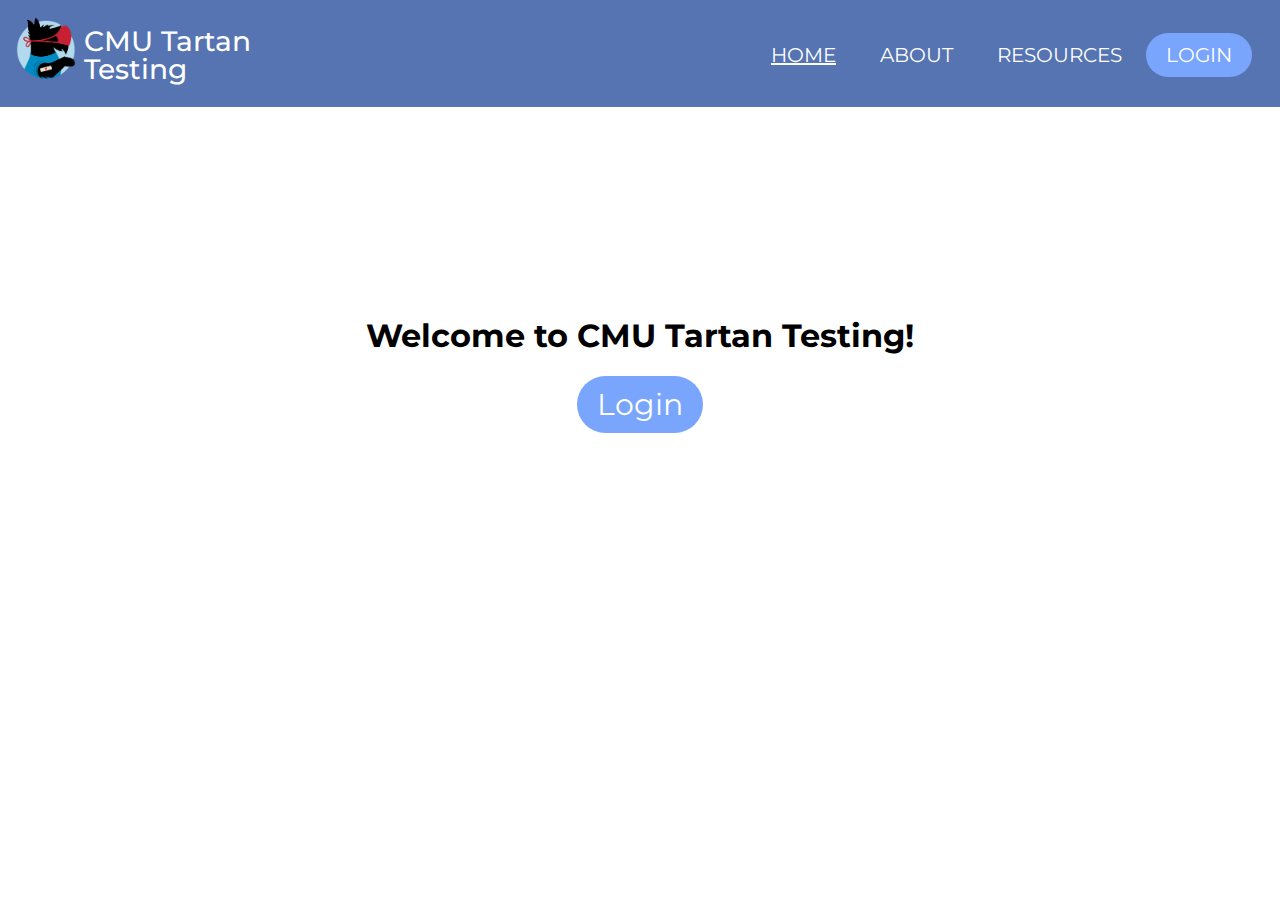
<file: index.html>
<!DOCTYPE html>
<html lang="en">
<head>
    <meta charset="utf-8" />
    <meta name="author" content="Carnegie Mellon University Tartan Testing">
    
    <title>CMU Tartan Testing</title>

    <!-- CSS Files -->
    <link rel="stylesheet" media="all" type="text/css" href="css/styles.css" />
    <link rel="stylesheet" media="all" type="text/css" href="css/buttons.css" />

    <!-- Favicon -->
    <link rel="shortcut icon" type="image/x-icon" href="images/scottyvaccinated.png" />

    <!-- Google Font -->
    <link rel="preconnect" href="https://fonts.googleapis.com">
    <link rel="preconnect" href="https://fonts.gstatic.com" crossorigin>
    <link href="https://fonts.googleapis.com/css2?family=Montserrat&display=swap" rel="stylesheet">
</head>

<body>
    <div id="top_row">
        <header>
            <a href="loggedin-home.html"><img src="images/scottyvaccinated.png" class="logo" alt="CMU mascot Scotty wearing a mask"></a>
            <h1>CMU Tartan Testing</h1>
        </header>

        <!-- Nav bar -->
        <nav>
            <a href="index.html" class="selected button">HOME</a>
            <a href="about.html" class="button">ABOUT</a>
            <a href="resources.html" class="button">RESOURCES</a>
            <a href="login.html" class="button login-button">LOGIN</a>
        </nav>

        <!-- Main content of page -->
        <div id="centered-page">
            <h1>Welcome to CMU Tartan Testing!</h1><br>
            <a href="login.html" class="button login-button medium-button">Login</a>
        </div>
    </div>
</body>
</html>
</file>
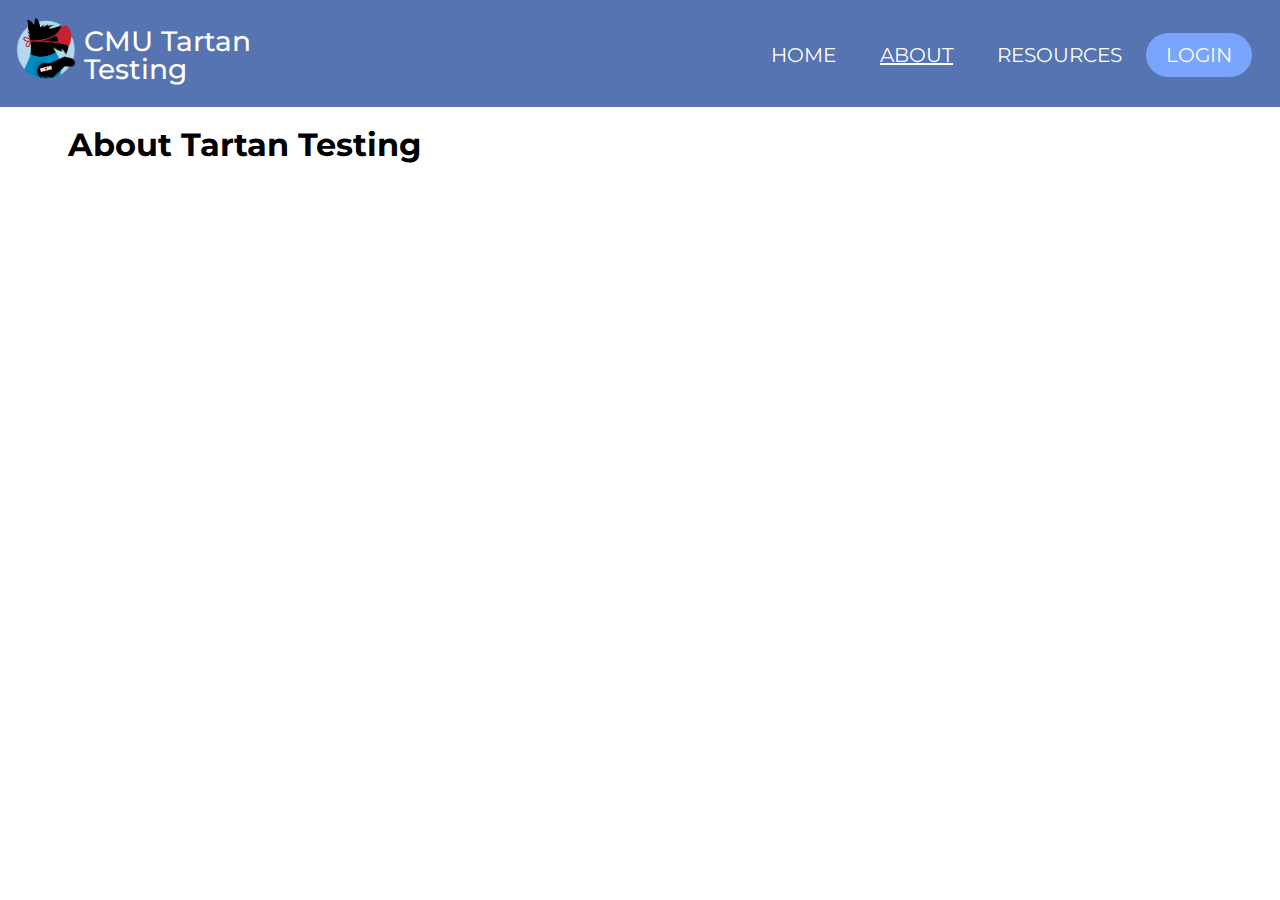
<file: about.html>
<!DOCTYPE html>
<html lang="en">
<head>
    <meta charset="utf-8" />
    <meta name="author" content="Carnegie Mellon University Tartan Testing">
    
    <title>CMU Tartan Testing</title>

    <!-- CSS Files -->
    <link rel="stylesheet" media="all" type="text/css" href="css/styles.css" />
    <link rel="stylesheet" media="all" type="text/css" href="css/buttons.css" />

    <!-- Favicon -->
    <link rel="shortcut icon" type="image/x-icon" href="images/scottyvaccinated.png" />

    <!-- Google Font -->
    <link rel="preconnect" href="https://fonts.googleapis.com">
    <link rel="preconnect" href="https://fonts.gstatic.com" crossorigin>
    <link href="https://fonts.googleapis.com/css2?family=Montserrat&display=swap" rel="stylesheet">
</head>

<body>
    <div id="top_row">
        <header>
            <a href="loggedin-home.html"><img src="images/scottyvaccinated.png" class="logo" alt="CMU mascot Scotty wearing a mask"></a>
            <h1>CMU Tartan Testing</h1>
        </header>

        <!-- Nav bar -->
        <nav>
            <a href="index.html" class="button">HOME</a>
            <a href="about.html" class="button selected">ABOUT</a>
            <a href="resources.html" class="button">RESOURCES</a>
            <a href="login.html" class="button login-button">LOGIN</a>
        </nav>

        <div id="content">
            <h2>About Tartan Testing</h2>
        </div>
    </div>
</body>
</html>
</file>
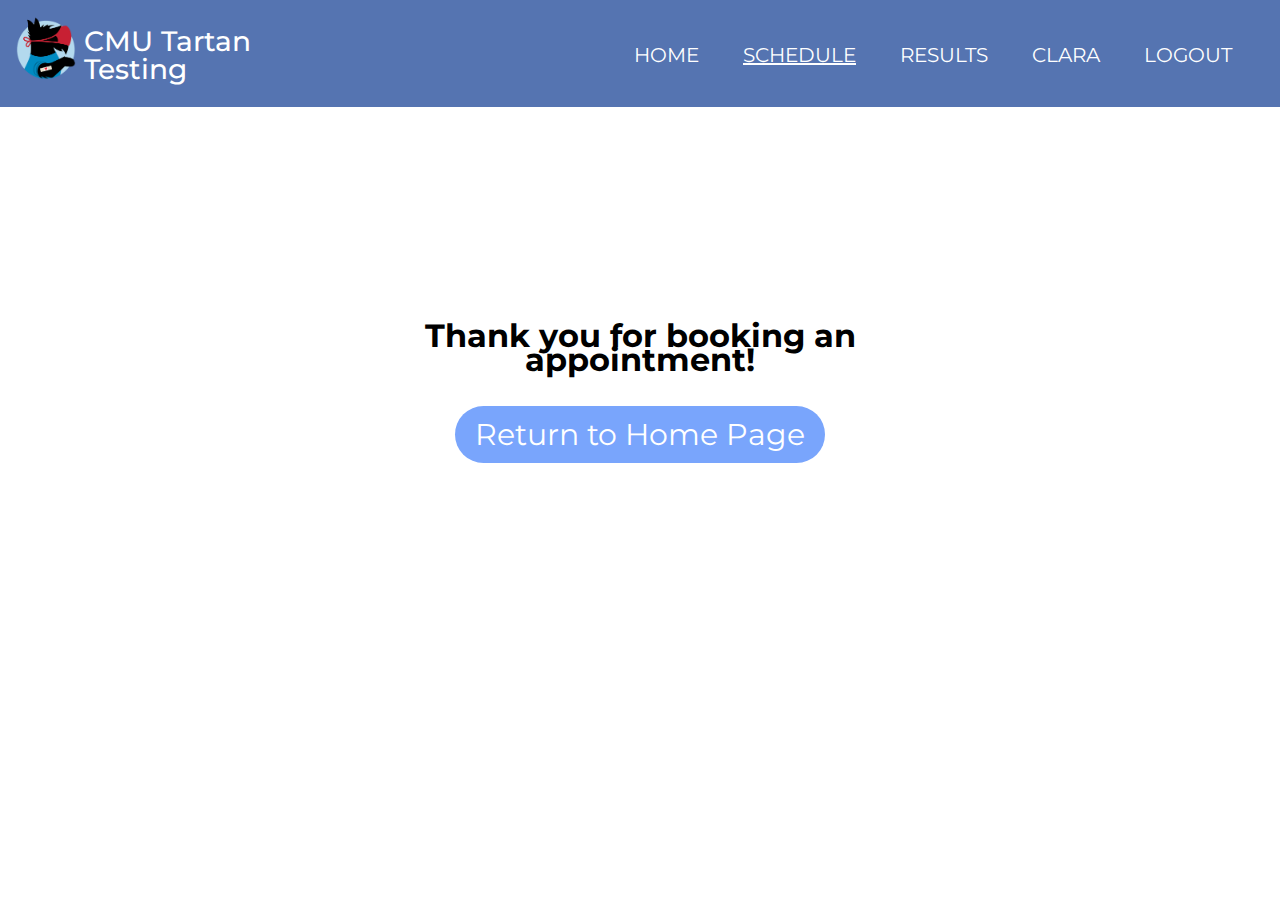
<file: appt-confirmation.html>
<!DOCTYPE html>
<html lang="en">
<head>
    <meta charset="utf-8" />
    <meta name="author" content="Carnegie Mellon University Tartan Testing">
    
    <title>CMU Tartan Testing</title>
    
    <!-- CSS Files -->
    <link rel="stylesheet" media="all" type="text/css" href="css/styles.css" />
    <link rel="stylesheet" media="all" type="text/css" href="css/buttons.css" />

    <!-- Favicon -->
    <link rel="shortcut icon" type="image/x-icon" href="images/scottyvaccinated.png" />
    
    <!-- Google Font -->
    <link rel="preconnect" href="https://fonts.googleapis.com">
    <link rel="preconnect" href="https://fonts.gstatic.com" crossorigin>
    <link href="https://fonts.googleapis.com/css2?family=Montserrat&display=swap" rel="stylesheet">
</head>

<body>
    <div id="top_row">
        <header>
            <a href="loggedin-home.html"><img src="images/scottyvaccinated.png" class="logo" alt="CMU mascot Scotty wearing a mask"></a>
            <h1>CMU Tartan Testing</h1>
        </header>

        <!-- Nav bar -->
        <nav>
            <a href="loggedin-home.html" class="button">HOME</a>
            <a href="" class="button selected">SCHEDULE</a>
            <a href="" class="button">RESULTS</a>
            <a href="" class="button">CLARA</a>
            <a href="index.html" class="button">LOGOUT</a>
            <!-- <a href="profile.html" class="button"><img src="images/pfp.png" class="pfp">Clara</a> -->
        </nav>

        <!-- Main message of the page -->
        <div id="centered-page">
            <h2>Thank you for booking an appointment!</h2><br>
            <a href="loggedin-home.html" class="button login-button medium-button">Return to Home Page</a>
        </div>
    </div>
</body>
</html>
</file>
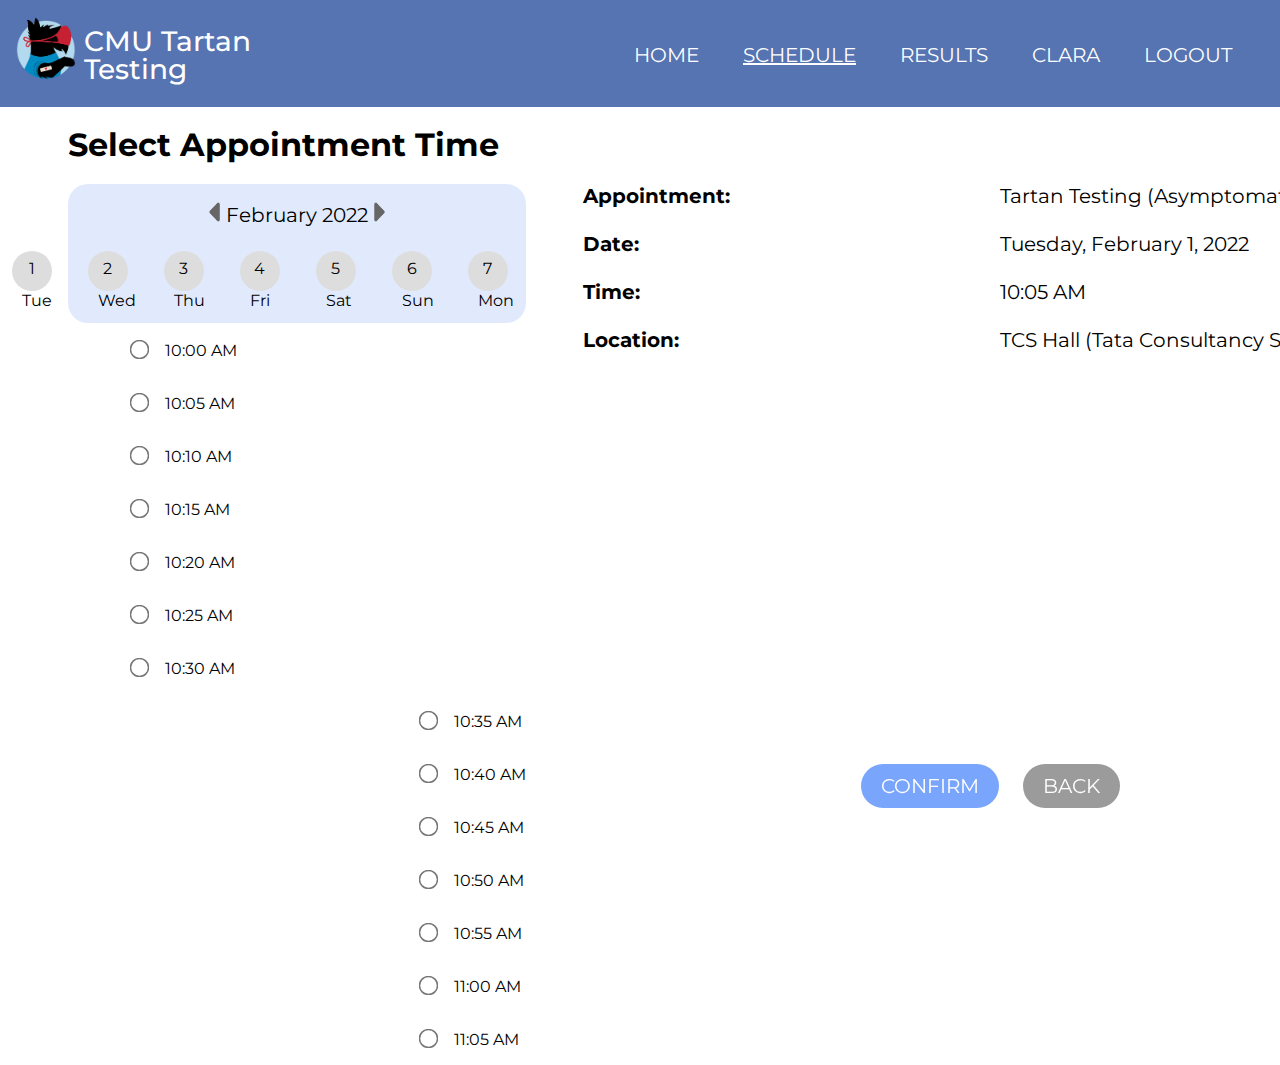
<file: appt-time.html>
<!DOCTYPE html>
<html lang="en">
<head>
    <meta charset="utf-8" />
    <meta name="author" content="Carnegie Mellon University Tartan Testing">
    
    <title>CMU Tartan Testing</title>

    <!-- CSS Files -->
    <link rel="stylesheet" media="all" type="text/css" href="css/styles.css" />
    <link rel="stylesheet" media="all" type="text/css" href="css/buttons.css" />

    <!-- Favicon -->
    <link rel="shortcut icon" type="image/x-icon" href="images/scottyvaccinated.png" />

    <!-- Google Font -->
    <link rel="preconnect" href="https://fonts.googleapis.com">
    <link rel="preconnect" href="https://fonts.gstatic.com" crossorigin>
    <link href="https://fonts.googleapis.com/css2?family=Montserrat&display=swap" rel="stylesheet">
</head>

<body>
    <div id="top_row">
        <header>
            <a href="loggedin-home.html"><img src="images/scottyvaccinated.png" class="logo" alt="CMU mascot Scotty wearing a mask"></a>
            <h1>CMU Tartan Testing</h1>
        </header>

        <!-- Nav bar -->
        <nav>
            <a href="loggedin-home.html" class="button">HOME</a>
            <a href="" class="button selected">SCHEDULE</a>
            <a href="" class="button">RESULTS</a>
            <a href="" class="button">CLARA</a>
            <a href="index.html" class="button">LOGOUT</a>
            <!-- <a href="profile.html" class="button"><img src="images/pfp.png" class="pfp">Clara</a> -->
        </nav>

        <div id="content">
            <h2>Select Appointment Time</h2>
            <!-- Left half of page -->
            <div id="left-half">
                <div id="calendar">
                    <!-- Selecting a date -->
                    <div id="date-selection">
                        <img src="images/left_button.png" class="left-right-buttons" alt="left arrow">
                        <p>February 2022</p>
                        <img src="images/right_button.png" class="left-right-buttons" alt="right arrow">
                        <form id="choose-appt-date">
                            <input type="radio" id="date1" name="appt-date" value="1 Tue">
                                <label for="date1">1<br><br>Tue</label>
                            <input type="radio" id="date2" name="appt-date" value="2 Wed">
                                <label for="date2">2<br><br>Wed</label>
                            <input type="radio" id="date3" name="appt-date" value="3 Thu">
                                <label for="date3">3<br><br>Thu</label>
                            <input type="radio" id="date4" name="appt-date" value="4 Fri">
                                <label for="date4">4<br><br>Fri</label>
                            <input type="radio" id="date5" name="appt-date" value="5 Sat">
                                <label for="date5">5<br><br>Sat</label>
                            <input type="radio" id="date6" name="appt-date" value="6 Sun">
                                <label for="date6">6<br><br>Sun</label>
                            <input type="radio" id="date7" name="appt-date" value="7 Mon">
                                <label for="date7">7<br><br>Mon</label>
                        </form>
                    </div>
                    <!-- Selecting a time -->
                    <form id="choose-appt-time">
                        <!-- Left side of times -->
                        <div id="time-group1">
                            <input type="radio" id="time1" name="appt-time" value="10:00AM">
                                <label for="time1">10:00 AM</label> <br>
                            <input type="radio" id="time2" name="appt-time" value="10:05AM">
                                <label for="time2">10:05 AM</label> <br>
                            <input type="radio" id="time3" name="appt-time" value="10:10AM">
                                <label for="time3">10:10 AM</label> <br>
                            <input type="radio" id="time4" name="appt-time" value="10:15AM">
                                <label for="time5">10:15 AM</label> <br>
                            <input type="radio" id="time5" name="appt-time" value="10:20AM">
                                <label for="time5">10:20 AM</label> <br>
                            <input type="radio" id="time6" name="appt-time" value="10:25AM">
                                <label for="time6">10:25 AM</label> <br>
                            <input type="radio" id="time7" name="appt-time" value="10:30AM">
                                <label for="time7">10:30 AM</label> <br>
                        </div>
                        <!-- Right side of times -->
                        <div id="time-group2">
                            <input type="radio" id="time8" name="appt-time" value="10:35AM">
                                <label for="time8">10:35 AM</label> <br>
                            <input type="radio" id="time9" name="appt-time" value="10:40AM">
                                <label for="time9">10:40 AM</label> <br>
                            <input type="radio" id="time10" name="appt-time" value="10:45AM">
                                <label for="time10">10:45 AM</label> <br>
                            <input type="radio" id="time11" name="appt-time" value="10:50AM">
                                <label for="time11">10:50 AM</label> <br>
                            <input type="radio" id="time12" name="appt-time" value="10:55AM">
                                <label for="time12">10:55 AM</label> <br>
                            <input type="radio" id="time13" name="appt-time" value="11:00AM">
                                <label for="time13">11:00 AM</label> <br>
                            <input type="radio" id="time14" name="appt-time" value="11:05AM">
                                <label for="time14">11:05 AM</label> <br>
                        </div>
                    </form>
                </div>
            </div>
            
            <!-- Right side of page -->
            <div id="right-half">
                <!-- Confirmation of selected choices -->
                <p><strong>Appointment:</strong> <span class="appt-info-right">Tartan Testing (Asymptomatic COVID-19 Testing)</span></p><br>
                <p><strong>Date:</strong> <span class="appt-info-right">Tuesday, February 1, 2022</span></p><br>
                <p><strong>Time:</strong> <span class="appt-info-right">10:05 AM</span></p><br>
                <p><strong>Location:</strong> <span class="appt-info-right">TCS Hall (Tata Consultancy Services</span></p><br>
                <iframe src="https://www.google.com/maps/embed?pb=!1m18!1m12!1m3!1d3036.377367465818!2d-79.94954334903956!3d40.4447839617555!2m3!1f0!2f0!3f0!3m2!1i1024!2i768!4f13.1!3m3!1m2!1s0x8834f319d3870ad1%3A0x79d45fd59091764a!2sTCS%20Hall!5e0!3m2!1sen!2sus!4v1646093544694!5m2!1sen!2sus" width="400" height="250" style="border:0;" allowfullscreen="" loading="lazy"></iframe>
            </div>

            <!-- Buttons -->
            <div id="confirm-back-buttons">
                <a href="confirm-appt.html" id="confirm-button" class="button">CONFIRM</a>
                <a href="appt-type.html" id="back-button" class="button">BACK</a>
            </div>
        </div>
    </div>
</body>
</html>
</file>
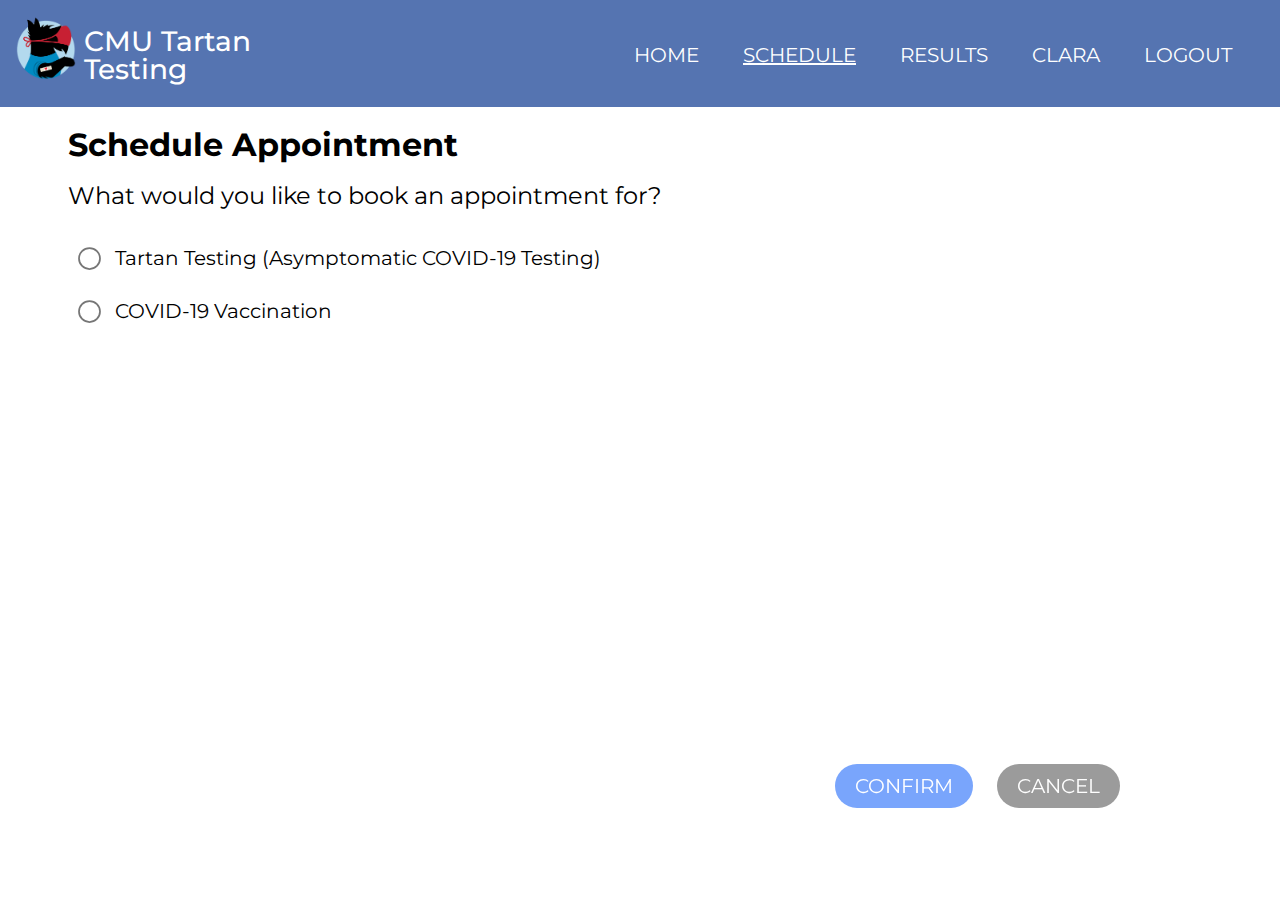
<file: appt-type.html>
<!DOCTYPE html>
<html lang="en">
<head>
    <meta charset="utf-8" />
    <meta name="author" content="Carnegie Mellon University Tartan Testing">
    
    <title>CMU Tartan Testing</title>

    <!-- CSS Files -->
    <link rel="stylesheet" media="all" type="text/css" href="css/styles.css" />
    <link rel="stylesheet" media="all" type="text/css" href="css/buttons.css" />

    <!-- Favicon -->
    <link rel="shortcut icon" type="image/x-icon" href="images/scottyvaccinated.png" />

    <!-- Google Font -->
    <link rel="preconnect" href="https://fonts.googleapis.com">
    <link rel="preconnect" href="https://fonts.gstatic.com" crossorigin>
    <link href="https://fonts.googleapis.com/css2?family=Montserrat&display=swap" rel="stylesheet">
</head>

<body>
    <div id="top_row">
        <header>
            <a href="loggedin-home.html"><img src="images/scottyvaccinated.png" class="logo" alt="CMU mascot Scotty wearing a mask"></a>
            <h1>CMU Tartan Testing</h1>
        </header>

        <!-- Nav bar -->
        <nav>
            <a href="loggedin-home.html" class="button">HOME</a>
            <a href="" class="button selected">SCHEDULE</a>
            <a href="" class="button">RESULTS</a>
            <a href="" class="button">CLARA</a>
            <a href="index.html" class="button">LOGOUT</a>
            <!-- <a href="profile.html" class="button"><img src="images/pfp.png" class="pfp">Clara</a> -->
        </nav>

        <div id="content">
            <!-- Choosing a type of appointment -->
            <h2>Schedule Appointment</h2>
            <h3>What would you like to book an appointment for?</h3>
            <form id="choose-appt-type">
                <input type="radio" id="covid-test" name="appt-type" value="Tartan Testing (Asymptomatic COVID-19 Testing)">
                <label for="covid-test">Tartan Testing (Asymptomatic COVID-19 Testing)</label> <br>
                <input type="radio" id="vaccination" name="appt-type" value="COVID-19 Vaccination">
                <label for="vaccination">COVID-19 Vaccination</label>
            </form>

            <!-- Buttons -->
            <div id="confirm-back-buttons">
                <a href="appt-time.html" id="confirm-button" class="button">CONFIRM</a>
                <a href="loggedin-home.html" id="back-button" class="button">CANCEL</a>
            </div>
        </div>
    </div>
</body>
</html>
</file>
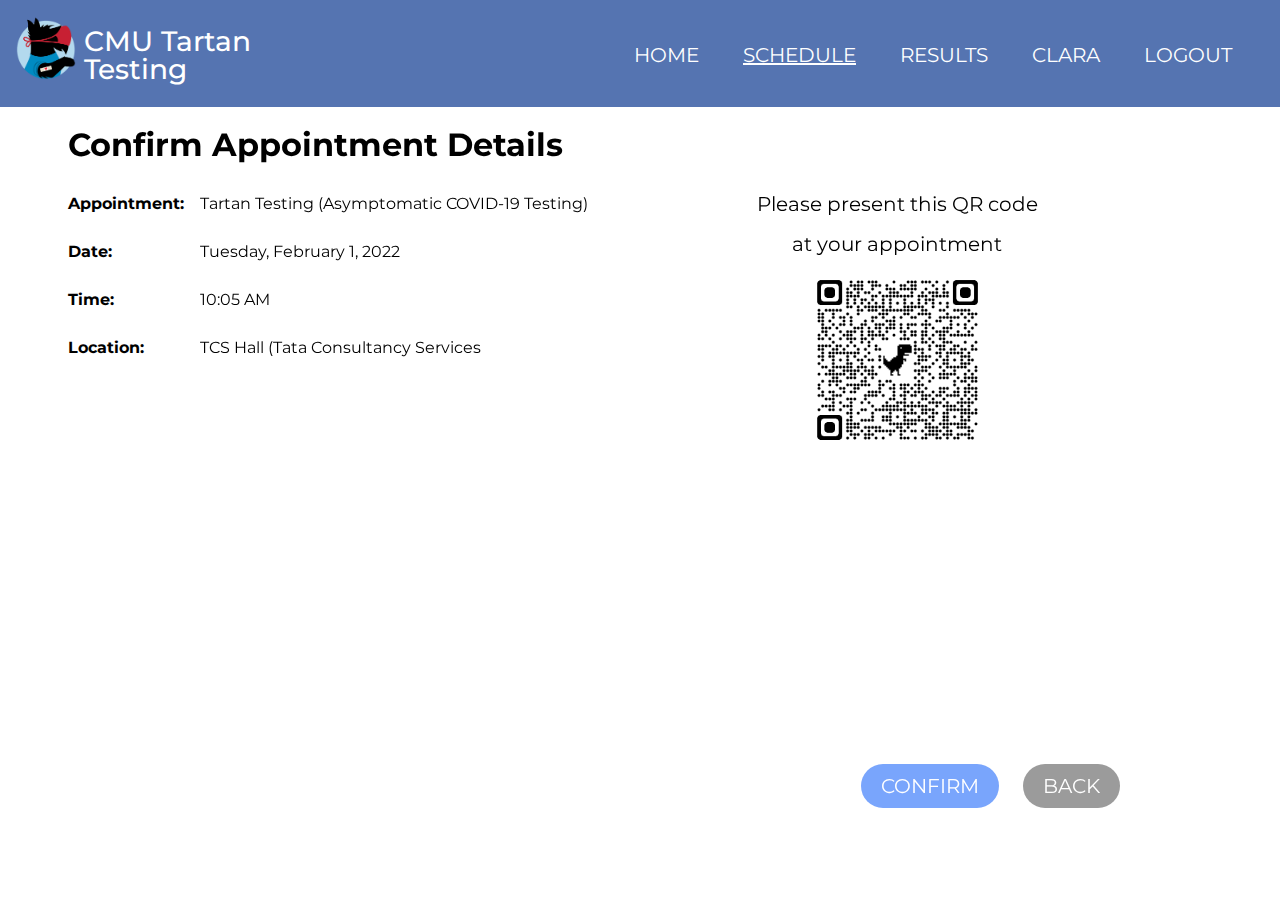
<file: confirm-appt.html>
<!DOCTYPE html>
<html lang="en">
<head>
    <meta charset="utf-8" />
    <meta name="author" content="Carnegie Mellon University Tartan Testing">
    
    <title>CMU Tartan Testing</title>

    <!-- CSS Files -->
    <link rel="stylesheet" media="all" type="text/css" href="css/styles.css" />
    <link rel="stylesheet" media="all" type="text/css" href="css/buttons.css" />

    <!-- Favicon -->
    <link rel="shortcut icon" type="image/x-icon" href="images/scottyvaccinated.png" />

    <!-- Google Font -->
    <link rel="preconnect" href="https://fonts.googleapis.com">
    <link rel="preconnect" href="https://fonts.gstatic.com" crossorigin>
    <link href="https://fonts.googleapis.com/css2?family=Montserrat&display=swap" rel="stylesheet">
</head>

<body>
    <div id="top_row">
        <header>
            <a href="loggedin-home.html"><img src="images/scottyvaccinated.png" class="logo" alt="CMU mascot Scotty wearing a mask"></a>
            <h1>CMU Tartan Testing</h1>
        </header>

        <!-- Nav bar -->
        <nav>
            <a href="loggedin-home.html" class="button">HOME</a>
            <a href="" class="button selected">SCHEDULE</a>
            <a href="" class="button">RESULTS</a>
            <a href="" class="button">CLARA</a>
            <a href="index.html" class="button">LOGOUT</a>
            <!-- <a href="profile.html" class="button"><img src="images/pfp.png" class="pfp">Clara</a> -->
        </nav>

        <div id="content">
            <!-- Page for user to go over appointment details and confirm -->
            <h2>Confirm Appointment Details</h2>
            <div id="left-half">
                <p><strong>Appointment:</strong> <span class="appt-info-left">Tartan Testing (Asymptomatic COVID-19 Testing)</span></p><br>
                <p><strong>Date:</strong> <span class="appt-info-left">Tuesday, February 1, 2022</span></p><br>
                <p><strong>Time:</strong> <span class="appt-info-left">10:05 AM</span></p><br>
                <p><strong>Location:</strong> <span class="appt-info-left">TCS Hall (Tata Consultancy Services</span></p><br>
                <iframe src="https://www.google.com/maps/embed?pb=!1m18!1m12!1m3!1d3036.377367465818!2d-79.94954334903956!3d40.4447839617555!2m3!1f0!2f0!3f0!3m2!1i1024!2i768!4f13.1!3m3!1m2!1s0x8834f319d3870ad1%3A0x79d45fd59091764a!2sTCS%20Hall!5e0!3m2!1sen!2sus!4v1646093544694!5m2!1sen!2sus" width="400" height="250" style="border:0;" allowfullscreen="" loading="lazy"></iframe>
            </div>
            <div id="right-half-centered">
                <!-- QR code that user will need when they go to appt -->
                <p>Please present this QR code at your appointment</p><br>
                <img src="images/figma_qr.png" id="qr-code" alt="QR code for appointment">
            </div>

            <!-- Button -->
            <div id="confirm-back-buttons">
                <a href="appt-confirmation.html" id="confirm-button" class="button">CONFIRM</a>
                <a href="appt-time.html" id="back-button" class="button">BACK</a>
            </div>
        </div>
    </div>
</body>
</html>
</file>
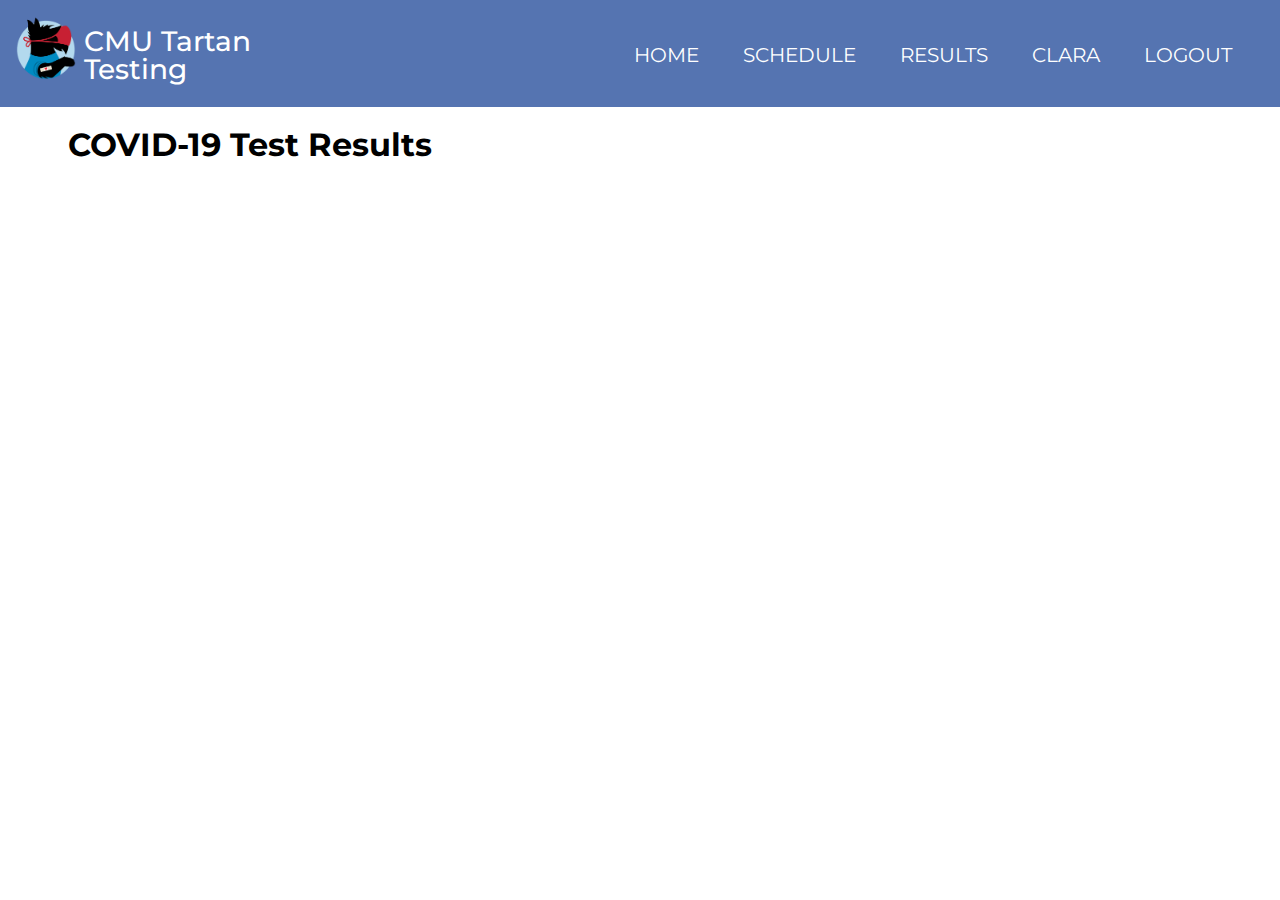
<file: covid-results.html>
<!DOCTYPE html>
<html lang="en">
<head>
    <meta charset="utf-8" />
    <meta name="author" content="Carnegie Mellon University Tartan Testing">
    
    <title>CMU Tartan Testing</title>

    <!-- CSS Files -->
    <link rel="stylesheet" media="all" type="text/css" href="css/styles.css" />
    <link rel="stylesheet" media="all" type="text/css" href="css/buttons.css" />

    <!-- Favicon -->
    <link rel="shortcut icon" type="image/x-icon" href="images/scottyvaccinated.png" />

    <!-- Google Font -->
    <link rel="preconnect" href="https://fonts.googleapis.com">
    <link rel="preconnect" href="https://fonts.gstatic.com" crossorigin>
    <link href="https://fonts.googleapis.com/css2?family=Montserrat&display=swap" rel="stylesheet">
</head>

<body>
    <div id="top_row">
        <header>
            <a href="loggedin-home.html"><img src="images/scottyvaccinated.png" class="logo" alt="CMU mascot Scotty wearing a mask"></a>
            <h1>CMU Tartan Testing</h1>
        </header>

        <!-- Nav bar -->
        <nav>
            <a href="loggedin-home.html" class="button">HOME</a>
            <a href="" class="button">SCHEDULE</a>
            <a href="" class="button">RESULTS</a>
            <a href="" class="button">CLARA</a>
            <a href="index.html" class="button">LOGOUT</a>
            <!-- <a href="profile.html" class="button"><img src="images/pfp.png" class="pfp">Clara</a> -->
        </nav>

        <!-- Main content, will have a table -->
        <div id="content">
            <h2>COVID-19 Test Results</h2>
        </div>
    </div>
</body>
</html>
</file>
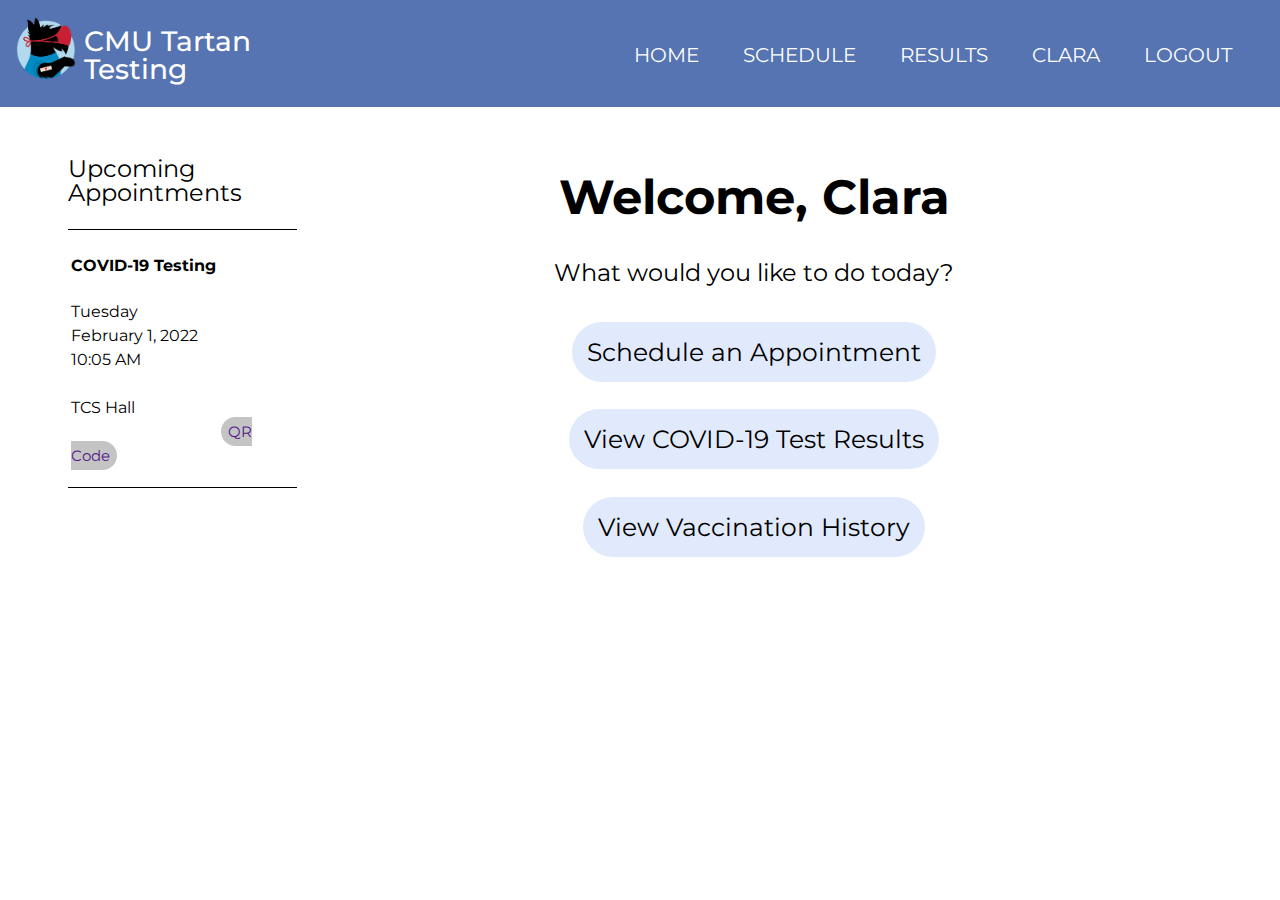
<file: loggedin-home.html>
<!DOCTYPE html>
<html lang="en">
<head>
    <meta charset="utf-8" />
    <meta name="author" content="Carnegie Mellon University Tartan Testing">
    
    <title>CMU Tartan Testing</title>

    <!-- CSS Files -->
    <link rel="stylesheet" media="all" type="text/css" href="css/styles.css" />
    <link rel="stylesheet" media="all" type="text/css" href="css/buttons.css" />

    <!-- Favicon -->
    <link rel="shortcut icon" type="image/x-icon" href="images/scottyvaccinated.png" />

    <!-- Google Font -->
    <link rel="preconnect" href="https://fonts.googleapis.com">
    <link rel="preconnect" href="https://fonts.gstatic.com" crossorigin>
    <link href="https://fonts.googleapis.com/css2?family=Montserrat&display=swap" rel="stylesheet">
</head>

<body>
    <div id="top_row">
        <header>
            <a href="loggedin-home.html"><img src="images/scottyvaccinated.png" class="logo" alt="CMU mascot Scotty wearing a mask"></a>
            <h1>CMU Tartan Testing</h1>
        </header>

        <!-- Nav bar -->
        <nav>
            <a href="loggedin-home.html" class="button">HOME</a>
            <a href="" class="button">SCHEDULE</a>
            <a href="" class="button">RESULTS</a>
            <a href="" class="button">CLARA</a>
            <a href="index.html" class="button">LOGOUT</a>
            <!-- <a href="profile.html" class="button"><img src="images/pfp.png" class="pfp">Clara</a> -->
        </nav>

        <div id="content">
            <!-- Sidebar that reminds user of upcoming appointments -->
            <div id="sidebar">
                <h3>Upcoming Appointments</h3>
                <table>
                    <tr>
                        <td>
                            <h4>COVID-19 Testing</h4>
                            <p>Tuesday<br>
                               February 1, 2022<br>
                               10:05 AM<br><br>
                               TCS Hall 
                               <a href="" class="button-gray">QR Code</a>
                            </p>
                        </td>
                    </tr>
                </table>
            </div>

            <!-- Main content with options -->
            <div id="main-content">
                <h2>Welcome, Clara</h2>
                <h3>What would you like to do today?</h3>
                <a href="appt-type.html" class="button large-button">Schedule an Appointment</a> <br>
                <a href="covid-results.html" class="button large-button">View COVID-19 Test Results</a> <br>
                <a href="vaccination.html" class="button large-button">View Vaccination History</a> <br>
            </div>
        </div>
    </div>
</body>
</html>
</file>
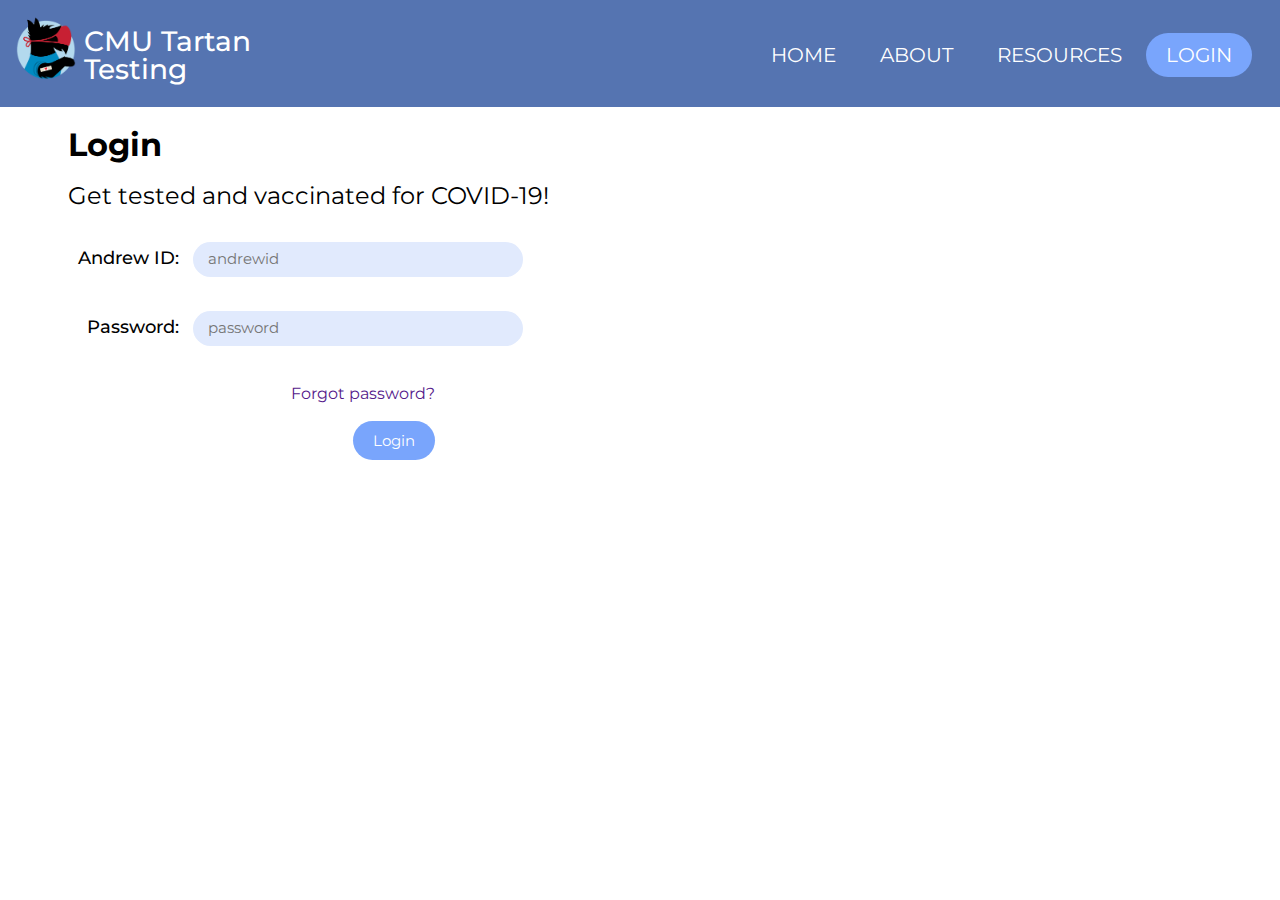
<file: login.html>
<!DOCTYPE html>
<html lang="en">
<head>
    <meta charset="utf-8" />
    <meta name="author" content="Carnegie Mellon University Tartan Testing">
    
    <title>CMU Tartan Testing</title>

    <!-- CSS Files -->
    <link rel="stylesheet" media="all" type="text/css" href="css/styles.css" />
    <link rel="stylesheet" media="all" type="text/css" href="css/buttons.css" />

    <!-- Favicon -->
    <link rel="shortcut icon" type="image/x-icon" href="images/scottyvaccinated.png" />

    <!-- Google Font -->
    <link rel="preconnect" href="https://fonts.googleapis.com">
    <link rel="preconnect" href="https://fonts.gstatic.com" crossorigin>
    <link href="https://fonts.googleapis.com/css2?family=Montserrat&display=swap" rel="stylesheet">
</head>

<body>
    <div id="top_row">
        <header>
            <a href="loggedin-home.html"><img src="images/scottyvaccinated.png" class="logo" alt="CMU mascot Scotty wearing a mask"></a>
            <h1>CMU Tartan Testing</h1>
        </header>

        <!-- Nav bar -->
        <nav>
            <a href="index.html" class="button">HOME</a>
            <a href="about.html" class="button">ABOUT</a>
            <a href="resources.html" class="button">RESOURCES</a>
            <a href="login.html" class="button login-button">LOGIN</a>
        </nav>

        <!-- Login -->
        <div id="content">
            <h2>Login</h2>
            <h3>Get tested and vaccinated for COVID-19!</h3>
            <form id="login-form">
                <label for="andrewid">Andrew ID:</label>
                <input type="text" id="andrewid" name="andrewid" placeholder="andrewid" size="20" maxlength="250" required><br/><br/>
                
                <label for="pswd">Password:</label>
                <input type="password" id="pswd" name="pswd" placeholder="password" size="20" maxlength="30"><br/><br/>
            </form>
            <!-- Forgot password and login button -->
            <div id="login-support-items">
                <a href="">Forgot password?</a><br>
                <a href="loggedin-home.html" class="button small-login-button">Login</a>
            </div>
        </div>
    </div>
</body>
</html>
</file>
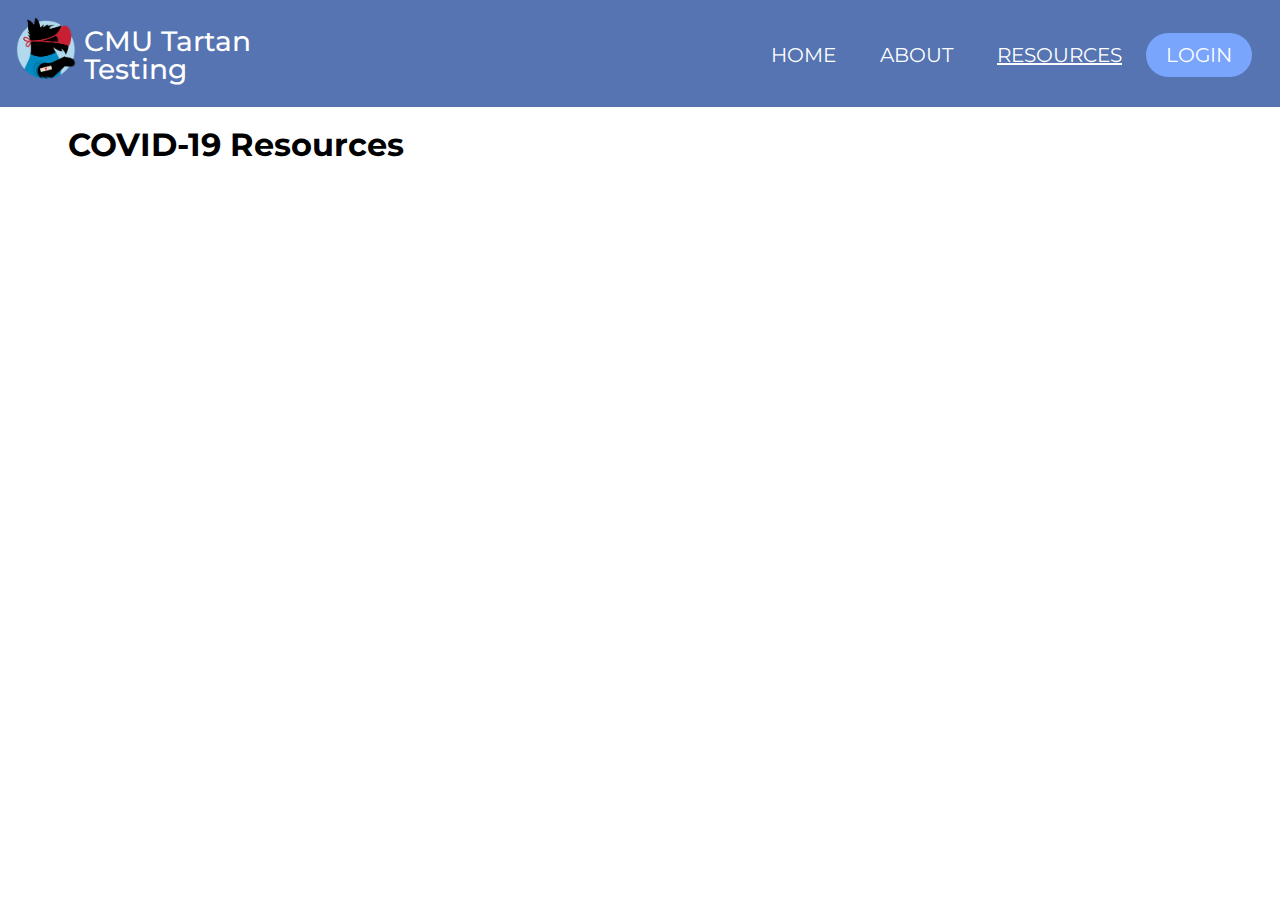
<file: resources.html>
<!DOCTYPE html>
<html lang="en">
<head>
    <meta charset="utf-8" />
    <meta name="author" content="Carnegie Mellon University Tartan Testing">
    
    <title>CMU Tartan Testing</title>

    <!-- CSS Files -->
    <link rel="stylesheet" media="all" type="text/css" href="css/styles.css" />
    <link rel="stylesheet" media="all" type="text/css" href="css/buttons.css" />

    <!-- Favicon -->
    <link rel="shortcut icon" type="image/x-icon" href="images/scottyvaccinated.png" />

    <!-- Google Font -->
    <link rel="preconnect" href="https://fonts.googleapis.com">
    <link rel="preconnect" href="https://fonts.gstatic.com" crossorigin>
    <link href="https://fonts.googleapis.com/css2?family=Montserrat&display=swap" rel="stylesheet">
</head>

<body>
    <div id="top_row">
        <header>
            <a href="loggedin-home.html"><img src="images/scottyvaccinated.png" class="logo" alt="CMU mascot Scotty wearing a mask"></a>
            <h1>CMU Tartan Testing</h1>
        </header>

        <!-- Nav bar -->
        <nav>
            <a href="index.html" class="button">HOME</a>
            <a href="about.html" class="button">ABOUT</a>
            <a href="resources.html" class="button selected">RESOURCES</a>
            <a href="login.html" class="button login-button">LOGIN</a>
        </nav>

        <!-- Main contents of page -->
        <div id="content">
            <h2>COVID-19 Resources</h2>
        </div>
    </div>
</body>
</html>
</file>
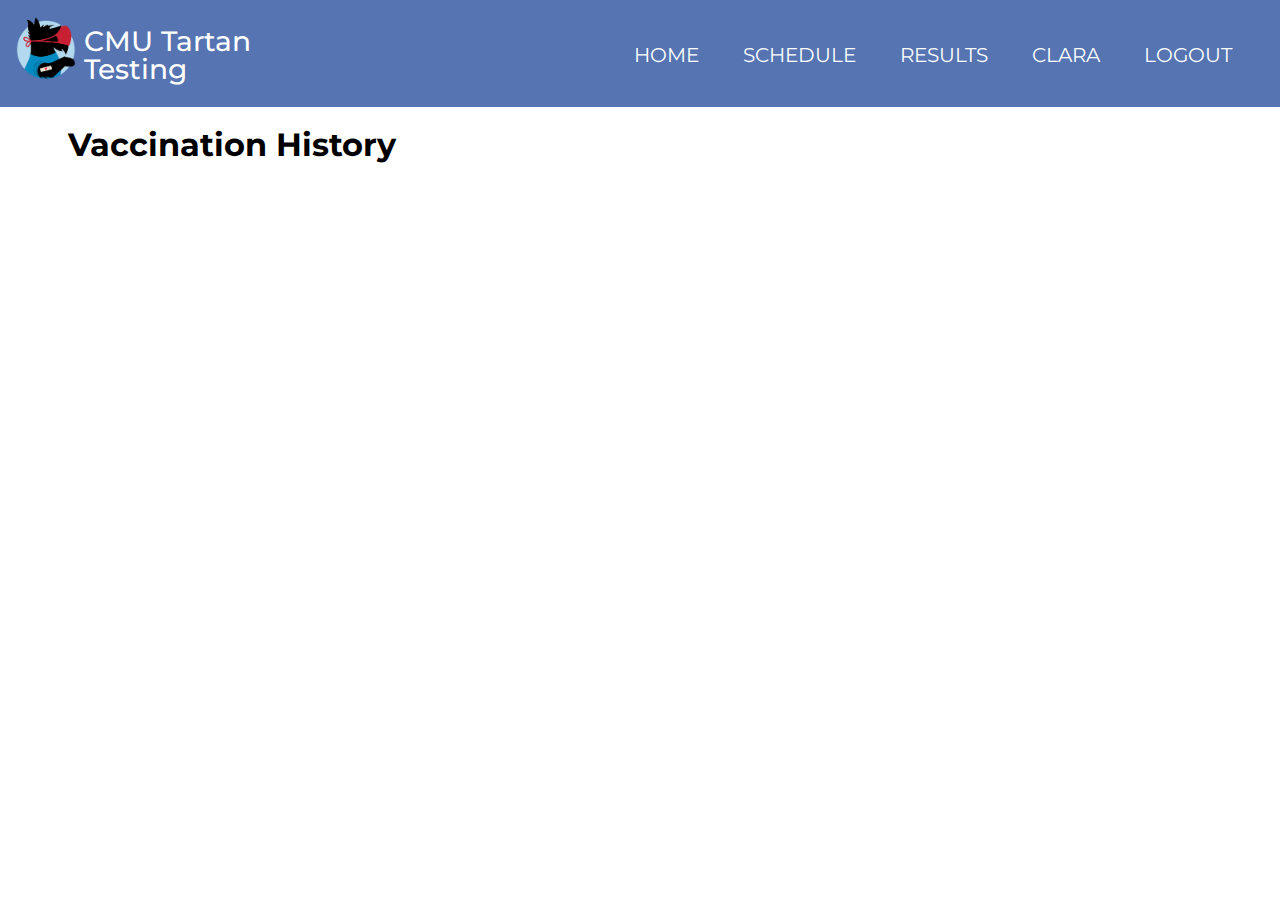
<file: vaccination.html>
<!DOCTYPE html>
<html lang="en">
<head>
    <meta charset="utf-8" />
    <meta name="author" content="Carnegie Mellon University Tartan Testing">
    
    <title>CMU Tartan Testing</title>

    <!-- CSS Files -->
    <link rel="stylesheet" media="all" type="text/css" href="css/styles.css" />
    <link rel="stylesheet" media="all" type="text/css" href="css/buttons.css" />

    <!-- Favicon -->
    <link rel="shortcut icon" type="image/x-icon" href="images/scottyvaccinated.png" />

    <!-- Google Font -->
    <link rel="preconnect" href="https://fonts.googleapis.com">
    <link rel="preconnect" href="https://fonts.gstatic.com" crossorigin>
    <link href="https://fonts.googleapis.com/css2?family=Montserrat&display=swap" rel="stylesheet">
</head>

<body>
    <div id="top_row">
        <header>
            <a href="loggedin-home.html"><img src="images/scottyvaccinated.png" class="logo" alt="CMU mascot Scotty wearing a mask"></a>
            <h1>CMU Tartan Testing</h1>
        </header>

        <!-- Nav bar -->
        <nav>
            <a href="loggedin-home.html" class="button">HOME</a>
            <a href="" class="button">SCHEDULE</a>
            <a href="" class="button">RESULTS</a>
            <a href="" class="button">CLARA</a>
            <a href="index.html" class="button">LOGOUT</a>
            <!-- <a href="profile.html" class="button"><img src="images/pfp.png" class="pfp">Clara</a> -->
        </nav>

        <!-- Main content of page -->
        <div id="content">
            <h2>Vaccination History</h2>
        </div>
    </div>
</body>
</html>
</file>
<file: css/styles.css>
/* Font */

body {
    font-family: 'Montserrat', sans-serif;
    font-size: 100%;
    line-height: 1.5em;
    color: #000000;
    margin: 0px;
    position: relative;
}

/* Nav Bar for pre-login */
#top_row {
    height: 50px;
    padding: .5em .5em 3em .5em;
    border-bottom: 1px solid #5574B1;
    align-content: center;
    background: #5574B1;
}

.logo {
    width: auto;
    height: 4em;
    padding: 0.5em;
    float: left;
}

/* .pfp {
    width: auto;
    height: 2em;
    padding: 0em 0.2em;
    color-overlay: #FFFFFF;
} */

#top_row header h1{
    font-size: 1.75em;
    font-weight: 500;
    width: 250px;
    height: auto;
    color: #FFFFFF;
    line-height: 1em;
    text-decoration: none;
    float: left;
}

#top_row nav {
    float: right;
    margin: 35px 20px;
    text-transform: capitalize;
}

#top_row nav a.selected {
    text-decoration: underline;
}

#top_row nav a.selected:hover {
    background: #f6f6f6;
    color: #bbbbbb;
}

#top_row nav a:hover {
    background: #f6f6f6;
    color: #5574B1;
}

#centered-page {
    text-align: center;
    margin: 25%;
}

#content {
    margin: 125px 60px 0px;
}

/* Log In Page */

#login-form {
    float: left;
    text-align: right;
    clear: right;
}

#login-form label {
    font-weight: 500;
    font-size: 1.15em;
    margin: 10px;
}

#login-form input {
    background-color: #E1EAFD;
    border: 0px;
    border-radius: 50px;
    padding: 10px 15px;
    width: 300px;
    margin-top: 10px;
    margin-bottom: 0px;
}

#login-form input::placeholder {
    font-size: 15px;
    font-family: 'Montserrat', sans-serif;
}

#login-support-items {
    clear: left;
    float: left;
    text-align: right;
    margin: 0px 19.5%;
}

#login-support-items a {
    text-decoration: none;
    line-height: 3em;
}

/* Logged In Home Page */

#sidebar {
    float: left;
    width: 20%
}

h2 {
    font-size: 2em;
}

h3 {
    font-size: 1.5em;
    font-weight: 400;
}

table {
    border-top: 1px solid #000000;
    border-bottom: 1px solid #000000;
    width: 100%
}

td {
    float: left;
}

#main-content {
    width: 80%;
    float: right;
    text-align: center;
}

#main-content h2 {
    font-size: 3em;
    height: auto;
    line-height: 1em;
}

/* Selecting Appt Type */

#choose-appt-type input[type="radio"] {
    margin: 20px 15px;
    transform: scale(1.75); 
}

#choose-appt-type label {
    font-size: 20px;
}

/* Selecting Appt Date &Time */

#left-half {
    width: 40%;
    float: left;
    line-height: 0.5em;
    font-size: 1em;
}

#date-selection {
    align-content: center;
    text-align: center;
    background-color: #E1EAFD;
    padding: 5px;
    line-height: 0.8em;
    border-radius: 20px;
}

#date-selection img, #date-selection p {
    position: relative;
    display: inline-block;
    text-align: center;
    font-size: 1.25em;
}

#choose-appt-date {
    margin: 10px;
    width: 150%
  }
  
#choose-appt-date input[type="radio"] {
    opacity: 0;
    width: 0;
}

#choose-appt-date label {
    position: relative;
    left: -165px;
    display: inline-block;
    background-color: #ddd;
    padding: 10px;
    margin: 0px 10px;
    text-align: center;
    line-height: 1em;
    border-radius: 50%;
    height: 20px;
    width: 20px;
}

#choose-appt-date label:hover {
    border: 2px solid #79A5FC;
}

#choose-appt-date input[type="radio"]:checked + label {
    background-color: #79A5FC;
}

#choose-appt-time {
    position: relative;
    display: inline-block;
}

#choose-appt-time input[type="radio"] {
    margin: 20px 15px;
    transform: scale(1.5);
}

#time-group1 {
    float: left;
    margin-left: 50px;
}

#time-group2 {
    margin-left: 225px;
    float: right;
}

#right-half {
    width: 55%;
    float: right;
    font-size: 1.25em;
    line-height: 1.2em;
}

#right-half p {
    margin: 0px;
}

.appt-info-right {
    position: absolute;
    left: 1000px;
    width: 500px;
    text-align: left;
}

iframe {
    margin: 20px 0px;
}

/* Confirm Appt Page */

#qr-code {
    width: 30%; 
}

#right-half-centered {
    width: 55%;
    float: right;
    line-height: 2.5em;
    text-align: center;
}

#right-half-centered p {
    margin: 0px;
    width: 300px;
    position: relative;
    display: inline-block;
    font-size: 1.25em;
}

.appt-info-left {
    position: absolute;
    left: 200px;
    width: 500px;
    text-align: left;
}
</file>
<file: css/buttons.css>
/* Basic button */
.button {
    font-size: 20px;
    padding: 10px 20px;
    border-radius: 100px;
    color: #FFFFFF;
    text-decoration: none;
}

/* Large sized */
.large-button {
    font-size: 25px;
    padding: 15px;
    line-height: 3.5em;
    color: #000000;
    background-color: #E1EAFD;
}

/* Medium sized */
.medium-button {
    font-size: 30px;
}

.small-login-button {
    background-color: #79A5FC;
    font-size: 15px;
}

/* Login button */
.login-button {
    background-color: #79A5FC;
}

/* Gray button --> Used for QR code on loggedin-home.html */
.button-gray {
    font-size: 15px;
    padding: 5px 7px;
    margin-left: 150px;
    border-radius: 100px;
    background-color: #C4C4C4;
    text-decoration: none;
    text-align: right;
    height: auto;
}

#confirm-back-buttons {
    position: fixed;
    right: 150px; 
    bottom: 100px;
    float: right;
}

#confirm-button {
    margin: 10px;
    background-color: #79A5FC;
}

#back-button {
    margin: 10px;
    background-color: #9B9B9B;
}

.left-right-buttons {
    width: 15px;
}
</file>
